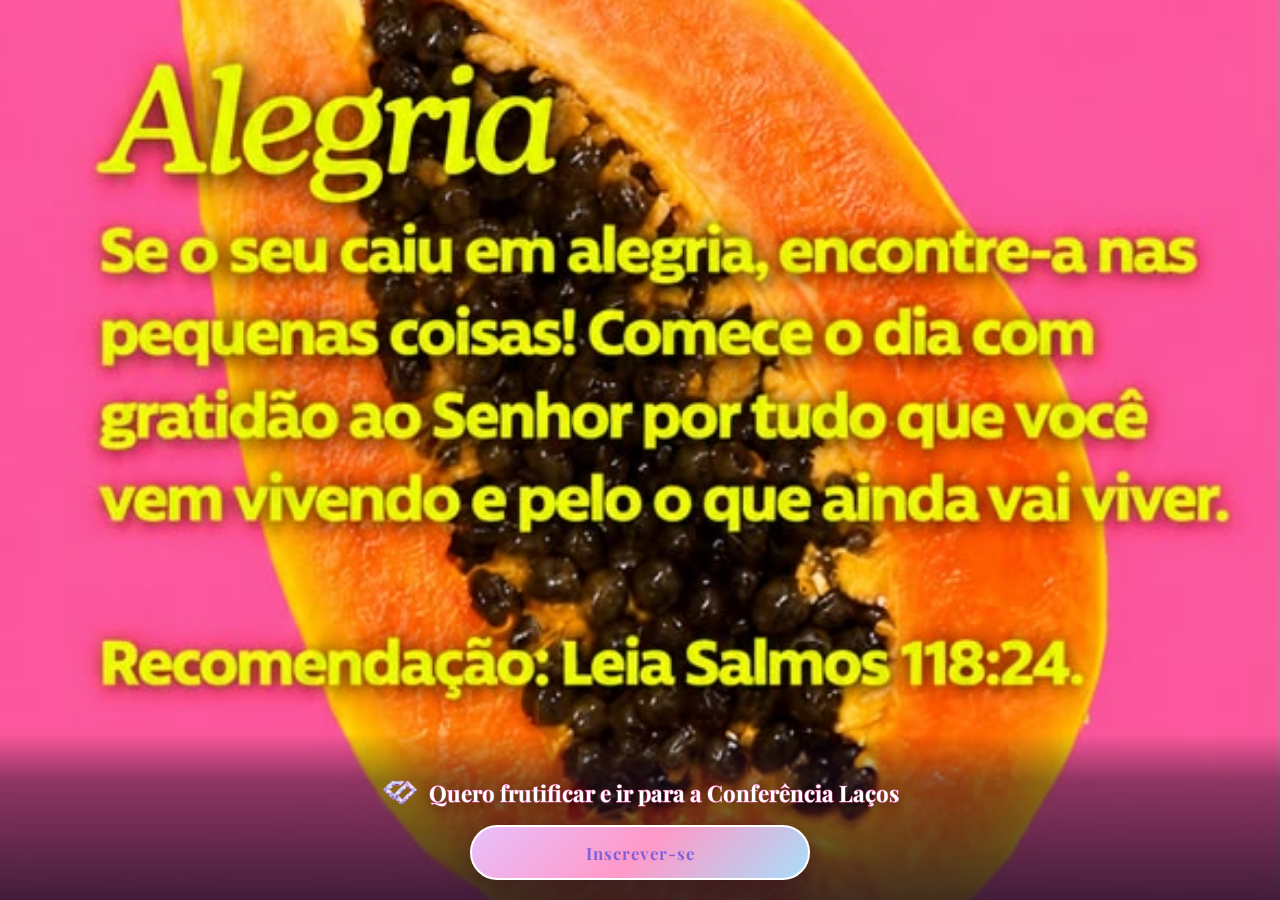
<file: frutifique/alegria.html>
<!DOCTYPE html>
<html lang="pt-BR">
<head>
    <meta charset="UTF-8">
    <meta name="viewport" content="width=device-width, initial-scale=1.0, viewport-fit=cover">
    <meta name="theme-color" content="#8061D9">
    <title>Alegria — Frutifique | Conferência Laços 2026</title>
    <link rel="preconnect" href="https://fonts.googleapis.com">
    <link rel="preconnect" href="https://fonts.gstatic.com" crossorigin>
    <link href="https://fonts.googleapis.com/css2?family=Playfair+Display:wght@600;700&family=Plus+Jakarta+Sans:wght@500;600;700&display=swap" rel="stylesheet">
    <style>
        * { box-sizing: border-box; }
        html, body { width: 100%; height: 100%; margin: 0; overflow: hidden; }
        body { font-family: 'Plus Jakarta Sans', sans-serif; background: #241a30; }
        .artwork {
            position: fixed; inset: 0; width: 100%; height: 100%;
            display: block; object-fit: cover; object-position: center;
        }
        .bottom-cta {
            position: fixed; z-index: 2; left: 0; right: 0; bottom: 0;
            padding: 2.5rem 1rem max(1.25rem, env(safe-area-inset-bottom));
            display: flex; flex-direction: column; align-items: center; gap: .85rem;
            background: linear-gradient(to bottom, transparent 0%, rgba(25, 17, 35, .48) 28%, rgba(25, 17, 35, .82) 100%);
        }
        .invitation {
            display: flex; align-items: center; justify-content: center; gap: .65rem;
            color: #fff; text-align: center;
            -webkit-text-stroke: 1px #FF69B4;
            paint-order: stroke fill;
            font-family: 'Playfair Display', serif; font-size: clamp(1.05rem, 4vw, 1.4rem);
            font-weight: 700; line-height: 1.25;
            text-shadow: 0 2px 12px rgba(0,0,0,.55);
        }
        .invitation img { width: 38px; height: 38px; object-fit: contain; flex: 0 0 auto; }
        .signup-button {
            width: min(100%, 340px); min-height: 54px; padding: .9rem 1.5rem;
            display: flex; justify-content: center; align-items: center;
            border: 2px solid #fff; border-radius: 999px;
            background: linear-gradient(135deg, #E8C0FC, #FF99C8, #A8DEFA);
            color: #8061D9; text-decoration: none; text-align: center;
            font-family: 'Playfair Display', serif; font-size: 1.05rem;
            font-weight: 700; letter-spacing: 1px;
            box-shadow: 0 10px 25px rgba(20, 10, 35, .3);
            transition: transform .2s ease, filter .2s ease;
        }
        .signup-button:hover { transform: translateY(-2px); filter: brightness(1.06); }
        .signup-button:focus-visible { outline: 3px solid #fff; outline-offset: 4px; }
        @media (min-aspect-ratio: 4/5) {
            .artwork { object-position: center; }
        }
    </style>
</head>
<body>
    <img class="artwork" src="img/alegria.jpeg" alt="alegria" fetchpriority="high">
    <footer class="bottom-cta">
        <div class="invitation">
            <img src="../shineLogo.png" alt="" aria-hidden="true">
            <span>Quero frutificar e ir para a Conferência Laços</span>
        </div>
        <a class="signup-button" href="../index.html">Inscrever-se</a>
    </footer>
</body>
</html>
</file>
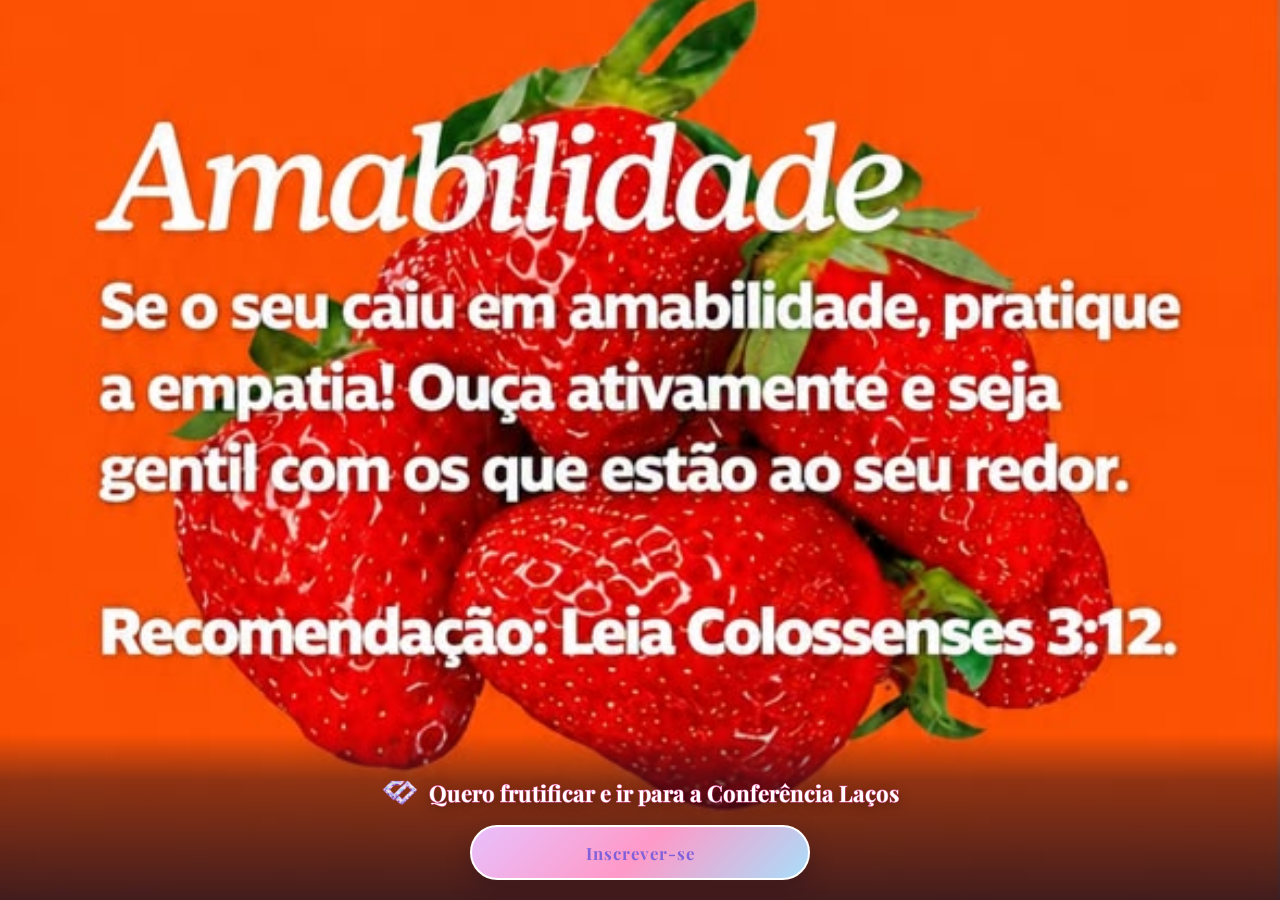
<file: frutifique/amabilidade.html>
<!DOCTYPE html>
<html lang="pt-BR">
<head>
    <meta charset="UTF-8">
    <meta name="viewport" content="width=device-width, initial-scale=1.0, viewport-fit=cover">
    <meta name="theme-color" content="#8061D9">
    <title>Amabilidade — Frutifique | Conferência Laços 2026</title>
    <link rel="preconnect" href="https://fonts.googleapis.com">
    <link rel="preconnect" href="https://fonts.gstatic.com" crossorigin>
    <link href="https://fonts.googleapis.com/css2?family=Playfair+Display:wght@600;700&family=Plus+Jakarta+Sans:wght@500;600;700&display=swap" rel="stylesheet">
    <style>
        * { box-sizing: border-box; }
        html, body { width: 100%; height: 100%; margin: 0; overflow: hidden; }
        body { font-family: 'Plus Jakarta Sans', sans-serif; background: #241a30; }
        .artwork {
            position: fixed; inset: 0; width: 100%; height: 100%;
            display: block; object-fit: cover; object-position: center;
        }
        .bottom-cta {
            position: fixed; z-index: 2; left: 0; right: 0; bottom: 0;
            padding: 2.5rem 1rem max(1.25rem, env(safe-area-inset-bottom));
            display: flex; flex-direction: column; align-items: center; gap: .85rem;
            background: linear-gradient(to bottom, transparent 0%, rgba(25, 17, 35, .48) 28%, rgba(25, 17, 35, .82) 100%);
        }
        .invitation {
            display: flex; align-items: center; justify-content: center; gap: .65rem;
            color: #fff; text-align: center;
            -webkit-text-stroke: 1px #FF69B4;
            paint-order: stroke fill;
            font-family: 'Playfair Display', serif; font-size: clamp(1.05rem, 4vw, 1.4rem);
            font-weight: 700; line-height: 1.25;
            text-shadow: 0 2px 12px rgba(0,0,0,.55);
        }
        .invitation img { width: 38px; height: 38px; object-fit: contain; flex: 0 0 auto; }
        .signup-button {
            width: min(100%, 340px); min-height: 54px; padding: .9rem 1.5rem;
            display: flex; justify-content: center; align-items: center;
            border: 2px solid #fff; border-radius: 999px;
            background: linear-gradient(135deg, #E8C0FC, #FF99C8, #A8DEFA);
            color: #8061D9; text-decoration: none; text-align: center;
            font-family: 'Playfair Display', serif; font-size: 1.05rem;
            font-weight: 700; letter-spacing: 1px;
            box-shadow: 0 10px 25px rgba(20, 10, 35, .3);
            transition: transform .2s ease, filter .2s ease;
        }
        .signup-button:hover { transform: translateY(-2px); filter: brightness(1.06); }
        .signup-button:focus-visible { outline: 3px solid #fff; outline-offset: 4px; }
        @media (min-aspect-ratio: 4/5) {
            .artwork { object-position: center; }
        }
    </style>
</head>
<body>
    <img class="artwork" src="img/amabilidade.jpeg" alt="amabilidade" fetchpriority="high">
    <footer class="bottom-cta">
        <div class="invitation">
            <img src="../shineLogo.png" alt="" aria-hidden="true">
            <span>Quero frutificar e ir para a Conferência Laços</span>
        </div>
        <a class="signup-button" href="../index.html">Inscrever-se</a>
    </footer>
</body>
</html>
</file>
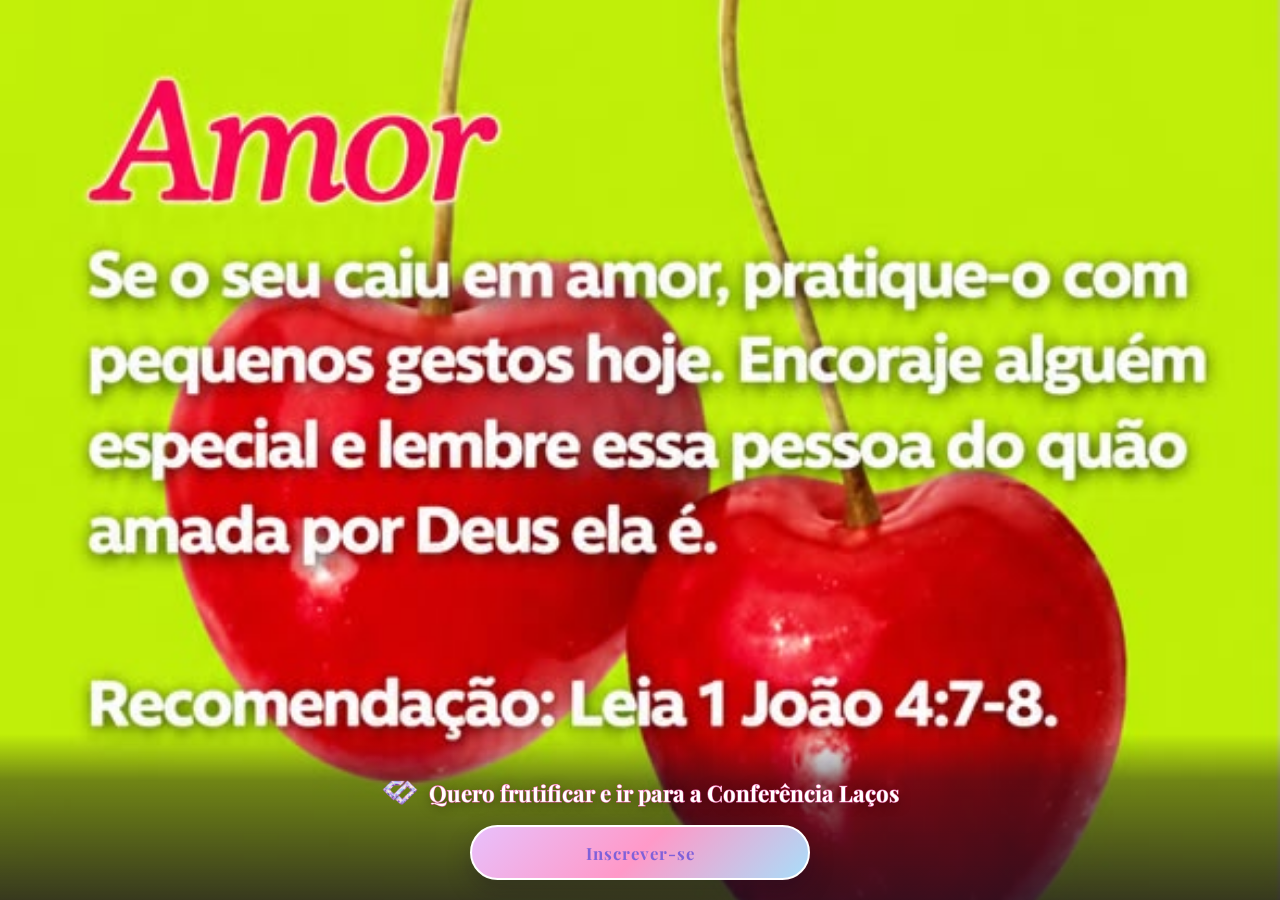
<file: frutifique/amor.html>
<!DOCTYPE html>
<html lang="pt-BR">
<head>
    <meta charset="UTF-8">
    <meta name="viewport" content="width=device-width, initial-scale=1.0, viewport-fit=cover">
    <meta name="theme-color" content="#8061D9">
    <title>Amor — Frutifique | Conferência Laços 2026</title>
    <link rel="preconnect" href="https://fonts.googleapis.com">
    <link rel="preconnect" href="https://fonts.gstatic.com" crossorigin>
    <link href="https://fonts.googleapis.com/css2?family=Playfair+Display:wght@600;700&family=Plus+Jakarta+Sans:wght@500;600;700&display=swap" rel="stylesheet">
    <style>
        * { box-sizing: border-box; }
        html, body { width: 100%; height: 100%; margin: 0; overflow: hidden; }
        body { font-family: 'Plus Jakarta Sans', sans-serif; background: #241a30; }
        .artwork {
            position: fixed; inset: 0; width: 100%; height: 100%;
            display: block; object-fit: cover; object-position: center;
        }
        .bottom-cta {
            position: fixed; z-index: 2; left: 0; right: 0; bottom: 0;
            padding: 2.5rem 1rem max(1.25rem, env(safe-area-inset-bottom));
            display: flex; flex-direction: column; align-items: center; gap: .85rem;
            background: linear-gradient(to bottom, transparent 0%, rgba(25, 17, 35, .48) 28%, rgba(25, 17, 35, .82) 100%);
        }
        .invitation {
            display: flex; align-items: center; justify-content: center; gap: .65rem;
            color: #fff; text-align: center;
            -webkit-text-stroke: 1px #FF69B4;
            paint-order: stroke fill;
            font-family: 'Playfair Display', serif; font-size: clamp(1.05rem, 4vw, 1.4rem);
            font-weight: 700; line-height: 1.25;
            text-shadow: 0 2px 12px rgba(0,0,0,.55);
        }
        .invitation img { width: 38px; height: 38px; object-fit: contain; flex: 0 0 auto; }
        .signup-button {
            width: min(100%, 340px); min-height: 54px; padding: .9rem 1.5rem;
            display: flex; justify-content: center; align-items: center;
            border: 2px solid #fff; border-radius: 999px;
            background: linear-gradient(135deg, #E8C0FC, #FF99C8, #A8DEFA);
            color: #8061D9; text-decoration: none; text-align: center;
            font-family: 'Playfair Display', serif; font-size: 1.05rem;
            font-weight: 700; letter-spacing: 1px;
            box-shadow: 0 10px 25px rgba(20, 10, 35, .3);
            transition: transform .2s ease, filter .2s ease;
        }
        .signup-button:hover { transform: translateY(-2px); filter: brightness(1.06); }
        .signup-button:focus-visible { outline: 3px solid #fff; outline-offset: 4px; }
        @media (min-aspect-ratio: 4/5) {
            .artwork { object-position: center; }
        }
    </style>
</head>
<body>
    <img class="artwork" src="img/amor.jpeg" alt="amor" fetchpriority="high">
    <footer class="bottom-cta">
        <div class="invitation">
            <img src="../shineLogo.png" alt="" aria-hidden="true">
            <span>Quero frutificar e ir para a Conferência Laços</span>
        </div>
        <a class="signup-button" href="../index.html">Inscrever-se</a>
    </footer>
</body>
</html>
</file>
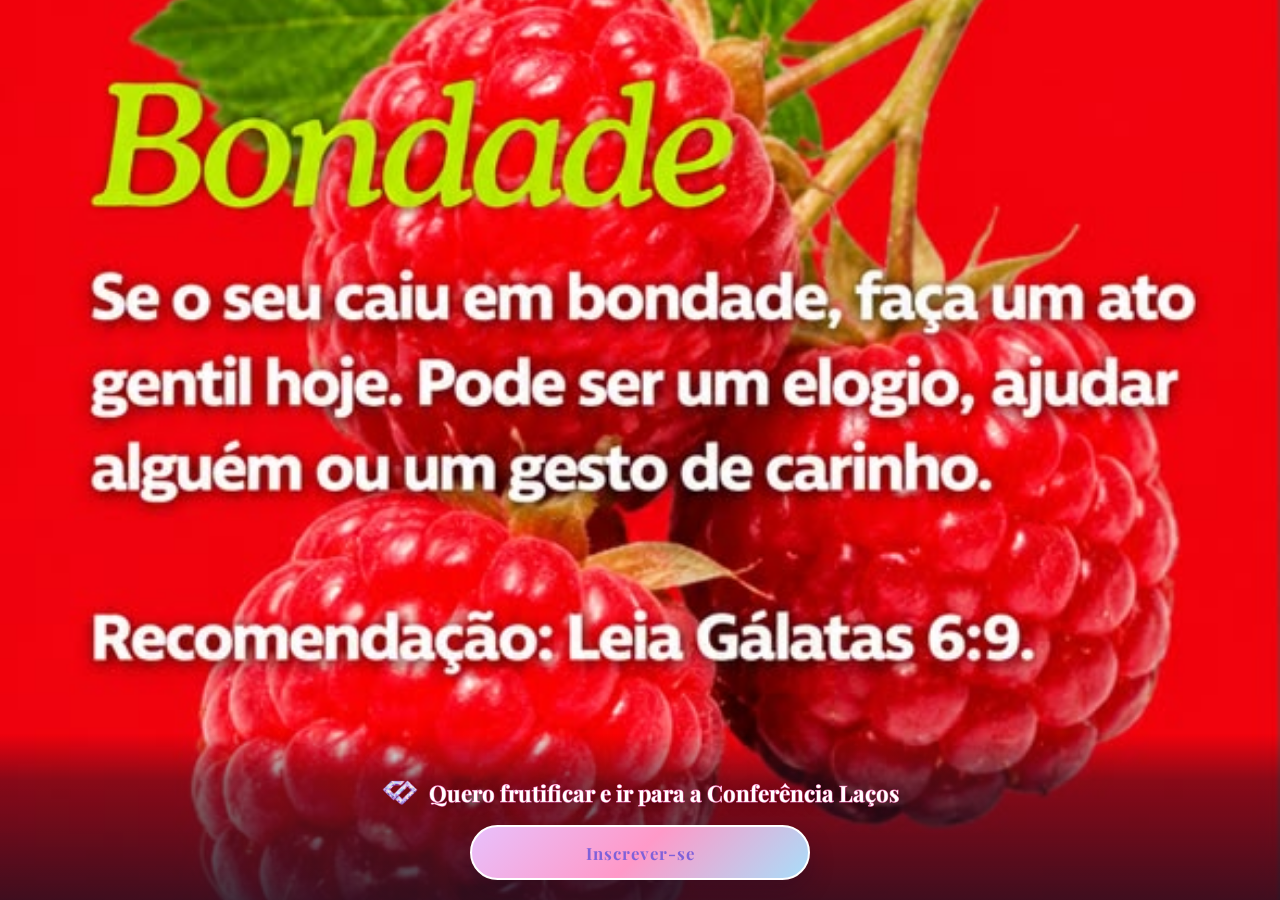
<file: frutifique/bondade.html>
<!DOCTYPE html>
<html lang="pt-BR">
<head>
    <meta charset="UTF-8">
    <meta name="viewport" content="width=device-width, initial-scale=1.0, viewport-fit=cover">
    <meta name="theme-color" content="#8061D9">
    <title>Bondade — Frutifique | Conferência Laços 2026</title>
    <link rel="preconnect" href="https://fonts.googleapis.com">
    <link rel="preconnect" href="https://fonts.gstatic.com" crossorigin>
    <link href="https://fonts.googleapis.com/css2?family=Playfair+Display:wght@600;700&family=Plus+Jakarta+Sans:wght@500;600;700&display=swap" rel="stylesheet">
    <style>
        * { box-sizing: border-box; }
        html, body { width: 100%; height: 100%; margin: 0; overflow: hidden; }
        body { font-family: 'Plus Jakarta Sans', sans-serif; background: #241a30; }
        .artwork {
            position: fixed; inset: 0; width: 100%; height: 100%;
            display: block; object-fit: cover; object-position: center;
        }
        .bottom-cta {
            position: fixed; z-index: 2; left: 0; right: 0; bottom: 0;
            padding: 2.5rem 1rem max(1.25rem, env(safe-area-inset-bottom));
            display: flex; flex-direction: column; align-items: center; gap: .85rem;
            background: linear-gradient(to bottom, transparent 0%, rgba(25, 17, 35, .48) 28%, rgba(25, 17, 35, .82) 100%);
        }
        .invitation {
            display: flex; align-items: center; justify-content: center; gap: .65rem;
            color: #fff; text-align: center;
            -webkit-text-stroke: 1px #FF69B4;
            paint-order: stroke fill;
            font-family: 'Playfair Display', serif; font-size: clamp(1.05rem, 4vw, 1.4rem);
            font-weight: 700; line-height: 1.25;
            text-shadow: 0 2px 12px rgba(0,0,0,.55);
        }
        .invitation img { width: 38px; height: 38px; object-fit: contain; flex: 0 0 auto; }
        .signup-button {
            width: min(100%, 340px); min-height: 54px; padding: .9rem 1.5rem;
            display: flex; justify-content: center; align-items: center;
            border: 2px solid #fff; border-radius: 999px;
            background: linear-gradient(135deg, #E8C0FC, #FF99C8, #A8DEFA);
            color: #8061D9; text-decoration: none; text-align: center;
            font-family: 'Playfair Display', serif; font-size: 1.05rem;
            font-weight: 700; letter-spacing: 1px;
            box-shadow: 0 10px 25px rgba(20, 10, 35, .3);
            transition: transform .2s ease, filter .2s ease;
        }
        .signup-button:hover { transform: translateY(-2px); filter: brightness(1.06); }
        .signup-button:focus-visible { outline: 3px solid #fff; outline-offset: 4px; }
        @media (min-aspect-ratio: 4/5) {
            .artwork { object-position: center; }
        }
    </style>
</head>
<body>
    <img class="artwork" src="img/bondade.jpeg" alt="bondade" fetchpriority="high">
    <footer class="bottom-cta">
        <div class="invitation">
            <img src="../shineLogo.png" alt="" aria-hidden="true">
            <span>Quero frutificar e ir para a Conferência Laços</span>
        </div>
        <a class="signup-button" href="../index.html">Inscrever-se</a>
    </footer>
</body>
</html>
</file>
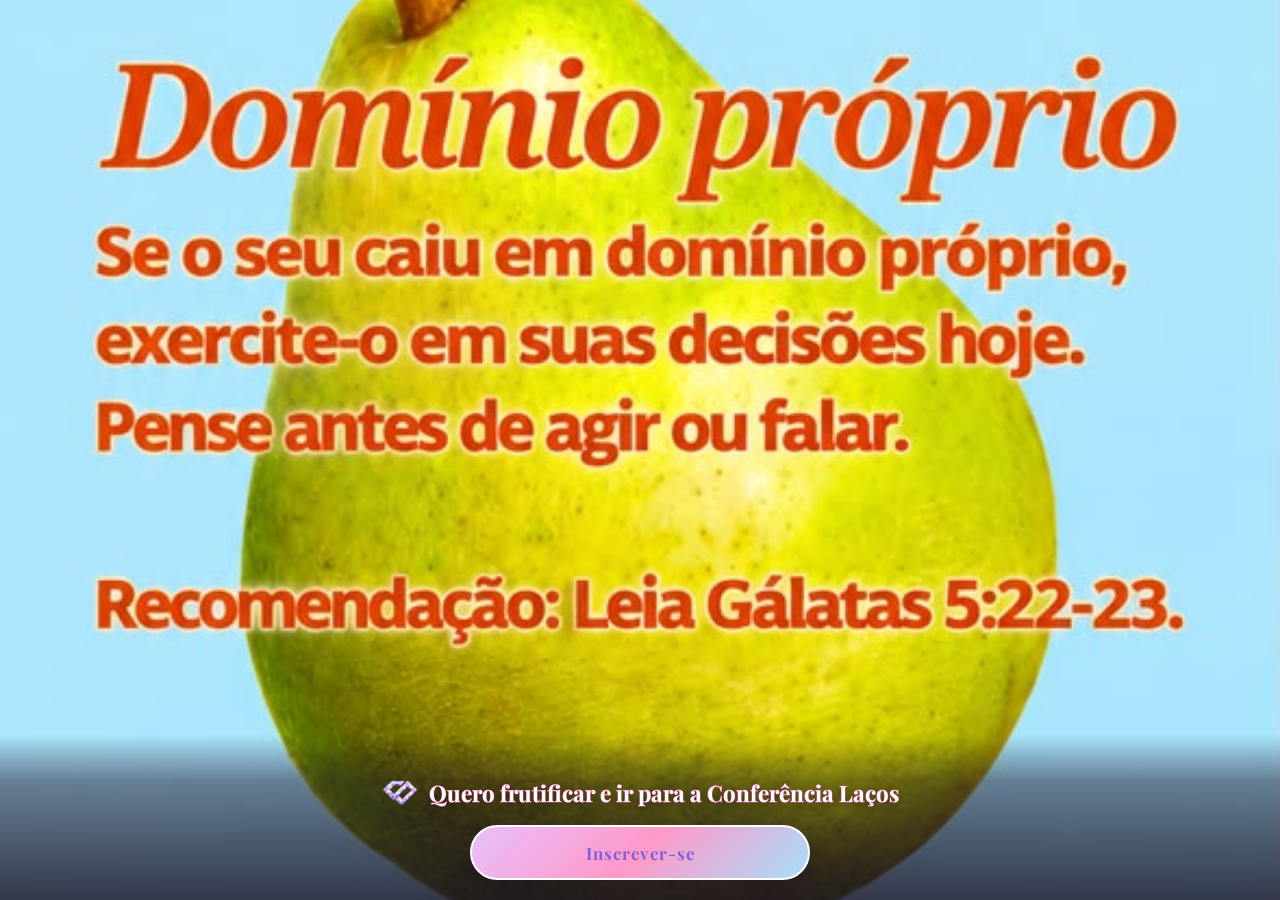
<file: frutifique/dominio-proprio.html>
<!DOCTYPE html>
<html lang="pt-BR">
<head>
    <meta charset="UTF-8">
    <meta name="viewport" content="width=device-width, initial-scale=1.0, viewport-fit=cover">
    <meta name="theme-color" content="#8061D9">
    <title>Dominio proprio — Frutifique | Conferência Laços 2026</title>
    <link rel="preconnect" href="https://fonts.googleapis.com">
    <link rel="preconnect" href="https://fonts.gstatic.com" crossorigin>
    <link href="https://fonts.googleapis.com/css2?family=Playfair+Display:wght@600;700&family=Plus+Jakarta+Sans:wght@500;600;700&display=swap" rel="stylesheet">
    <style>
        * { box-sizing: border-box; }
        html, body { width: 100%; height: 100%; margin: 0; overflow: hidden; }
        body { font-family: 'Plus Jakarta Sans', sans-serif; background: #241a30; }
        .artwork {
            position: fixed; inset: 0; width: 100%; height: 100%;
            display: block; object-fit: cover; object-position: center;
        }
        .bottom-cta {
            position: fixed; z-index: 2; left: 0; right: 0; bottom: 0;
            padding: 2.5rem 1rem max(1.25rem, env(safe-area-inset-bottom));
            display: flex; flex-direction: column; align-items: center; gap: .85rem;
            background: linear-gradient(to bottom, transparent 0%, rgba(25, 17, 35, .48) 28%, rgba(25, 17, 35, .82) 100%);
        }
        .invitation {
            display: flex; align-items: center; justify-content: center; gap: .65rem;
            color: #fff; text-align: center;
            -webkit-text-stroke: 1px #FF69B4;
            paint-order: stroke fill;
            font-family: 'Playfair Display', serif; font-size: clamp(1.05rem, 4vw, 1.4rem);
            font-weight: 700; line-height: 1.25;
            text-shadow: 0 2px 12px rgba(0,0,0,.55);
        }
        .invitation img { width: 38px; height: 38px; object-fit: contain; flex: 0 0 auto; }
        .signup-button {
            width: min(100%, 340px); min-height: 54px; padding: .9rem 1.5rem;
            display: flex; justify-content: center; align-items: center;
            border: 2px solid #fff; border-radius: 999px;
            background: linear-gradient(135deg, #E8C0FC, #FF99C8, #A8DEFA);
            color: #8061D9; text-decoration: none; text-align: center;
            font-family: 'Playfair Display', serif; font-size: 1.05rem;
            font-weight: 700; letter-spacing: 1px;
            box-shadow: 0 10px 25px rgba(20, 10, 35, .3);
            transition: transform .2s ease, filter .2s ease;
        }
        .signup-button:hover { transform: translateY(-2px); filter: brightness(1.06); }
        .signup-button:focus-visible { outline: 3px solid #fff; outline-offset: 4px; }
        @media (min-aspect-ratio: 4/5) {
            .artwork { object-position: center; }
        }
    </style>
</head>
<body>
    <img class="artwork" src="img/dominio-proprio.jpeg" alt="dominio proprio" fetchpriority="high">
    <footer class="bottom-cta">
        <div class="invitation">
            <img src="../shineLogo.png" alt="" aria-hidden="true">
            <span>Quero frutificar e ir para a Conferência Laços</span>
        </div>
        <a class="signup-button" href="../index.html">Inscrever-se</a>
    </footer>
</body>
</html>
</file>
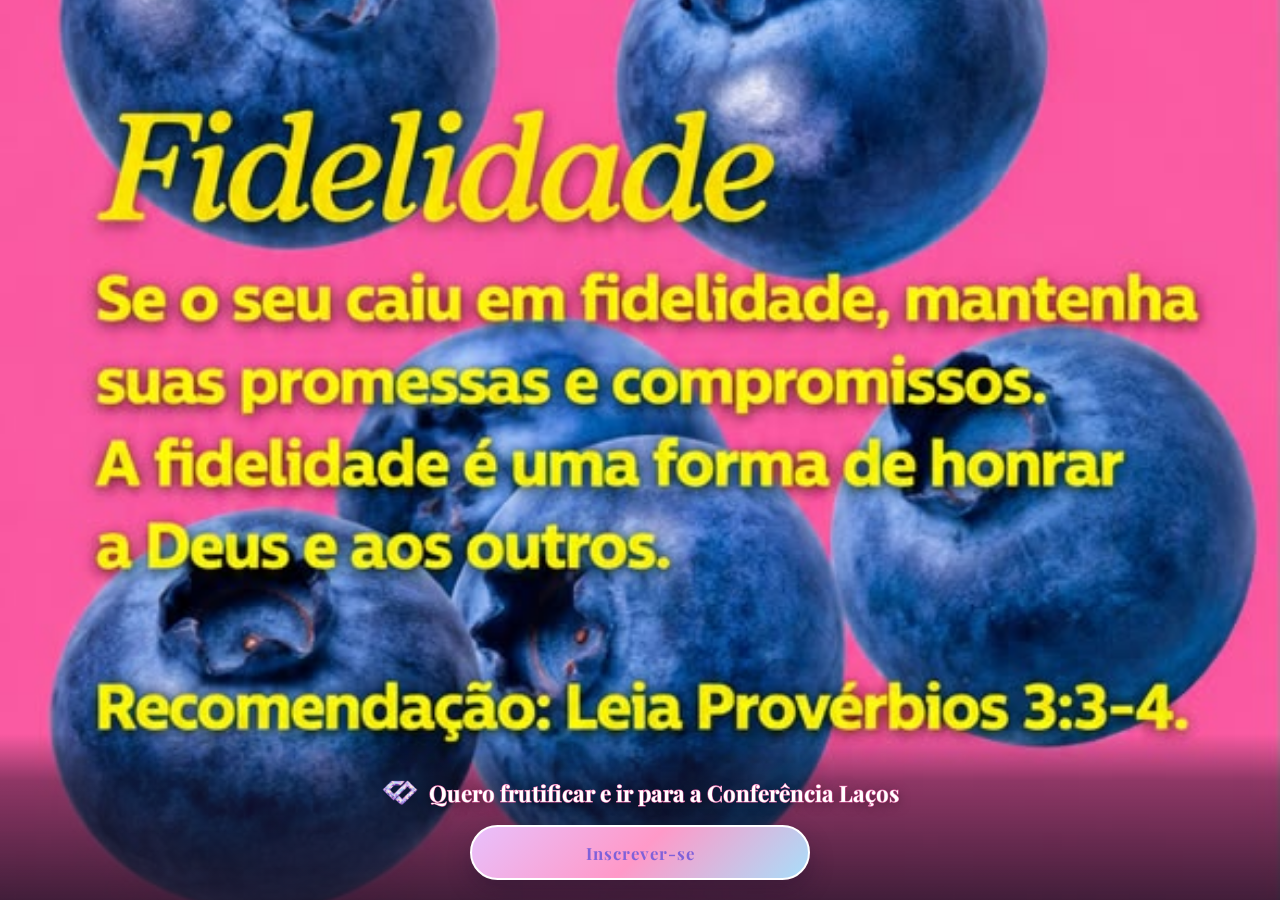
<file: frutifique/fidelidade.html>
<!DOCTYPE html>
<html lang="pt-BR">
<head>
    <meta charset="UTF-8">
    <meta name="viewport" content="width=device-width, initial-scale=1.0, viewport-fit=cover">
    <meta name="theme-color" content="#8061D9">
    <title>Fidelidade — Frutifique | Conferência Laços 2026</title>
    <link rel="preconnect" href="https://fonts.googleapis.com">
    <link rel="preconnect" href="https://fonts.gstatic.com" crossorigin>
    <link href="https://fonts.googleapis.com/css2?family=Playfair+Display:wght@600;700&family=Plus+Jakarta+Sans:wght@500;600;700&display=swap" rel="stylesheet">
    <style>
        * { box-sizing: border-box; }
        html, body { width: 100%; height: 100%; margin: 0; overflow: hidden; }
        body { font-family: 'Plus Jakarta Sans', sans-serif; background: #241a30; }
        .artwork {
            position: fixed; inset: 0; width: 100%; height: 100%;
            display: block; object-fit: cover; object-position: center;
        }
        .bottom-cta {
            position: fixed; z-index: 2; left: 0; right: 0; bottom: 0;
            padding: 2.5rem 1rem max(1.25rem, env(safe-area-inset-bottom));
            display: flex; flex-direction: column; align-items: center; gap: .85rem;
            background: linear-gradient(to bottom, transparent 0%, rgba(25, 17, 35, .48) 28%, rgba(25, 17, 35, .82) 100%);
        }
        .invitation {
            display: flex; align-items: center; justify-content: center; gap: .65rem;
            color: #fff; text-align: center;
            -webkit-text-stroke: 1px #FF69B4;
            paint-order: stroke fill;
            font-family: 'Playfair Display', serif; font-size: clamp(1.05rem, 4vw, 1.4rem);
            font-weight: 700; line-height: 1.25;
            text-shadow: 0 2px 12px rgba(0,0,0,.55);
        }
        .invitation img { width: 38px; height: 38px; object-fit: contain; flex: 0 0 auto; }
        .signup-button {
            width: min(100%, 340px); min-height: 54px; padding: .9rem 1.5rem;
            display: flex; justify-content: center; align-items: center;
            border: 2px solid #fff; border-radius: 999px;
            background: linear-gradient(135deg, #E8C0FC, #FF99C8, #A8DEFA);
            color: #8061D9; text-decoration: none; text-align: center;
            font-family: 'Playfair Display', serif; font-size: 1.05rem;
            font-weight: 700; letter-spacing: 1px;
            box-shadow: 0 10px 25px rgba(20, 10, 35, .3);
            transition: transform .2s ease, filter .2s ease;
        }
        .signup-button:hover { transform: translateY(-2px); filter: brightness(1.06); }
        .signup-button:focus-visible { outline: 3px solid #fff; outline-offset: 4px; }
        @media (min-aspect-ratio: 4/5) {
            .artwork { object-position: center; }
        }
    </style>
</head>
<body>
    <img class="artwork" src="img/fidelidade.jpeg" alt="fidelidade" fetchpriority="high">
    <footer class="bottom-cta">
        <div class="invitation">
            <img src="../shineLogo.png" alt="" aria-hidden="true">
            <span>Quero frutificar e ir para a Conferência Laços</span>
        </div>
        <a class="signup-button" href="../index.html">Inscrever-se</a>
    </footer>
</body>
</html>
</file>
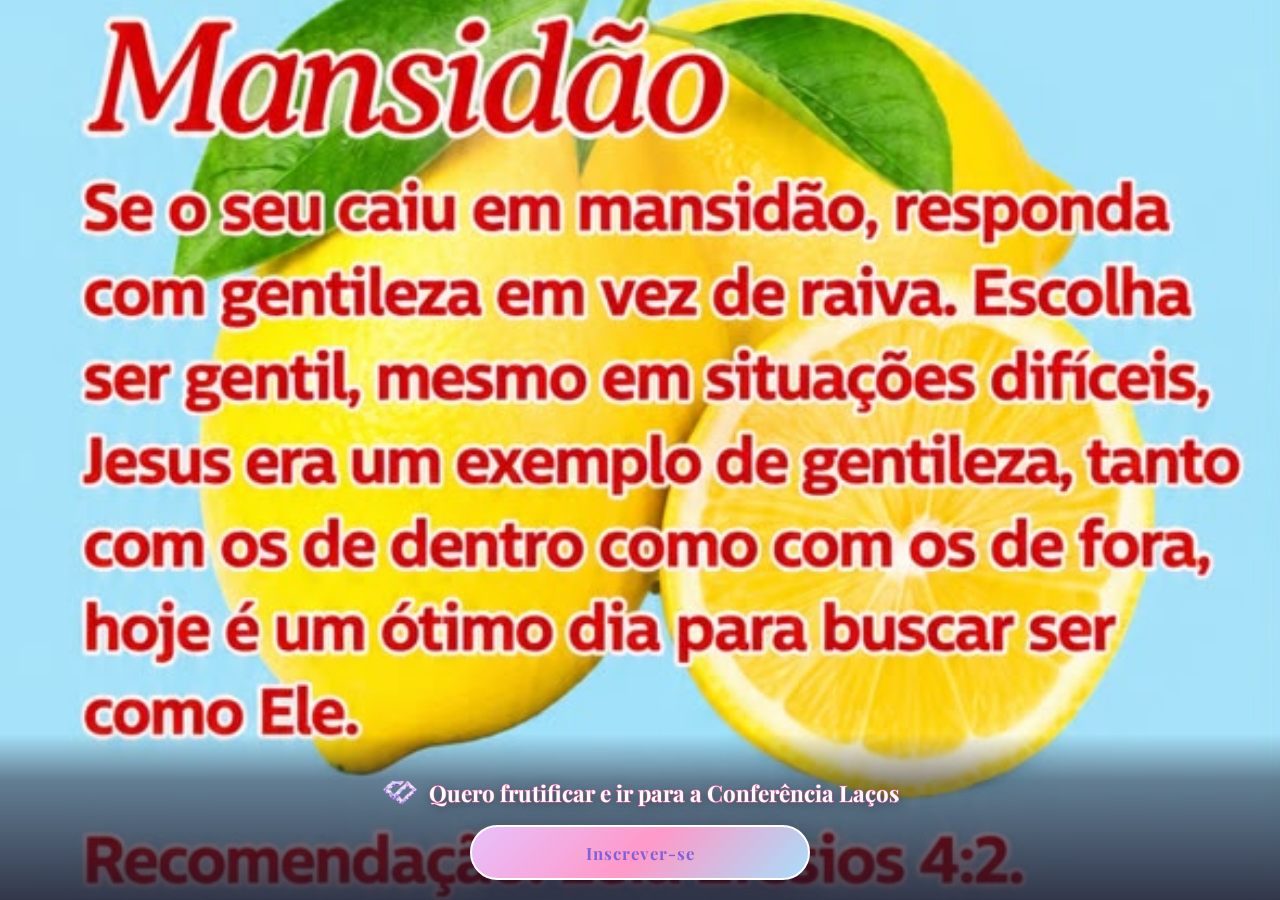
<file: frutifique/mansidao.html>
<!DOCTYPE html>
<html lang="pt-BR">
<head>
    <meta charset="UTF-8">
    <meta name="viewport" content="width=device-width, initial-scale=1.0, viewport-fit=cover">
    <meta name="theme-color" content="#8061D9">
    <title>Mansidao — Frutifique | Conferência Laços 2026</title>
    <link rel="preconnect" href="https://fonts.googleapis.com">
    <link rel="preconnect" href="https://fonts.gstatic.com" crossorigin>
    <link href="https://fonts.googleapis.com/css2?family=Playfair+Display:wght@600;700&family=Plus+Jakarta+Sans:wght@500;600;700&display=swap" rel="stylesheet">
    <style>
        * { box-sizing: border-box; }
        html, body { width: 100%; height: 100%; margin: 0; overflow: hidden; }
        body { font-family: 'Plus Jakarta Sans', sans-serif; background: #241a30; }
        .artwork {
            position: fixed; inset: 0; width: 100%; height: 100%;
            display: block; object-fit: cover; object-position: center;
        }
        .bottom-cta {
            position: fixed; z-index: 2; left: 0; right: 0; bottom: 0;
            padding: 2.5rem 1rem max(1.25rem, env(safe-area-inset-bottom));
            display: flex; flex-direction: column; align-items: center; gap: .85rem;
            background: linear-gradient(to bottom, transparent 0%, rgba(25, 17, 35, .48) 28%, rgba(25, 17, 35, .82) 100%);
        }
        .invitation {
            display: flex; align-items: center; justify-content: center; gap: .65rem;
            color: #fff; text-align: center;
            -webkit-text-stroke: 1px #FF69B4;
            paint-order: stroke fill;
            font-family: 'Playfair Display', serif; font-size: clamp(1.05rem, 4vw, 1.4rem);
            font-weight: 700; line-height: 1.25;
            text-shadow: 0 2px 12px rgba(0,0,0,.55);
        }
        .invitation img { width: 38px; height: 38px; object-fit: contain; flex: 0 0 auto; }
        .signup-button {
            width: min(100%, 340px); min-height: 54px; padding: .9rem 1.5rem;
            display: flex; justify-content: center; align-items: center;
            border: 2px solid #fff; border-radius: 999px;
            background: linear-gradient(135deg, #E8C0FC, #FF99C8, #A8DEFA);
            color: #8061D9; text-decoration: none; text-align: center;
            font-family: 'Playfair Display', serif; font-size: 1.05rem;
            font-weight: 700; letter-spacing: 1px;
            box-shadow: 0 10px 25px rgba(20, 10, 35, .3);
            transition: transform .2s ease, filter .2s ease;
        }
        .signup-button:hover { transform: translateY(-2px); filter: brightness(1.06); }
        .signup-button:focus-visible { outline: 3px solid #fff; outline-offset: 4px; }
        @media (min-aspect-ratio: 4/5) {
            .artwork { object-position: center; }
        }
    </style>
</head>
<body>
    <img class="artwork" src="img/mansidao.jpeg" alt="mansidao" fetchpriority="high">
    <footer class="bottom-cta">
        <div class="invitation">
            <img src="../shineLogo.png" alt="" aria-hidden="true">
            <span>Quero frutificar e ir para a Conferência Laços</span>
        </div>
        <a class="signup-button" href="../index.html">Inscrever-se</a>
    </footer>
</body>
</html>
</file>
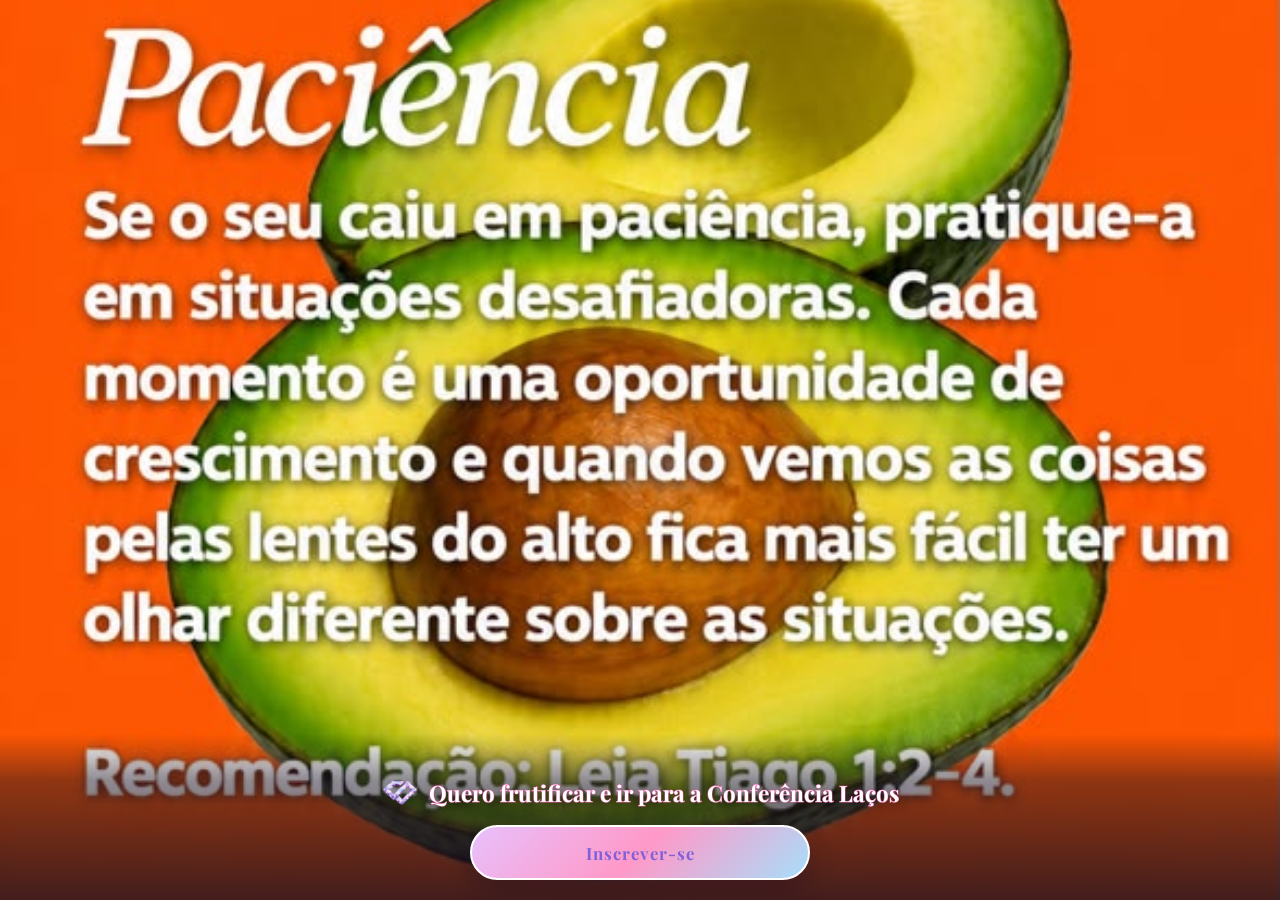
<file: frutifique/paciencia.html>
<!DOCTYPE html>
<html lang="pt-BR">
<head>
    <meta charset="UTF-8">
    <meta name="viewport" content="width=device-width, initial-scale=1.0, viewport-fit=cover">
    <meta name="theme-color" content="#8061D9">
    <title>Paciencia — Frutifique | Conferência Laços 2026</title>
    <link rel="preconnect" href="https://fonts.googleapis.com">
    <link rel="preconnect" href="https://fonts.gstatic.com" crossorigin>
    <link href="https://fonts.googleapis.com/css2?family=Playfair+Display:wght@600;700&family=Plus+Jakarta+Sans:wght@500;600;700&display=swap" rel="stylesheet">
    <style>
        * { box-sizing: border-box; }
        html, body { width: 100%; height: 100%; margin: 0; overflow: hidden; }
        body { font-family: 'Plus Jakarta Sans', sans-serif; background: #241a30; }
        .artwork {
            position: fixed; inset: 0; width: 100%; height: 100%;
            display: block; object-fit: cover; object-position: center;
        }
        .bottom-cta {
            position: fixed; z-index: 2; left: 0; right: 0; bottom: 0;
            padding: 2.5rem 1rem max(1.25rem, env(safe-area-inset-bottom));
            display: flex; flex-direction: column; align-items: center; gap: .85rem;
            background: linear-gradient(to bottom, transparent 0%, rgba(25, 17, 35, .48) 28%, rgba(25, 17, 35, .82) 100%);
        }
        .invitation {
            display: flex; align-items: center; justify-content: center; gap: .65rem;
            color: #fff; text-align: center;
            -webkit-text-stroke: 1px #FF69B4;
            paint-order: stroke fill;
            font-family: 'Playfair Display', serif; font-size: clamp(1.05rem, 4vw, 1.4rem);
            font-weight: 700; line-height: 1.25;
            text-shadow: 0 2px 12px rgba(0,0,0,.55);
        }
        .invitation img { width: 38px; height: 38px; object-fit: contain; flex: 0 0 auto; }
        .signup-button {
            width: min(100%, 340px); min-height: 54px; padding: .9rem 1.5rem;
            display: flex; justify-content: center; align-items: center;
            border: 2px solid #fff; border-radius: 999px;
            background: linear-gradient(135deg, #E8C0FC, #FF99C8, #A8DEFA);
            color: #8061D9; text-decoration: none; text-align: center;
            font-family: 'Playfair Display', serif; font-size: 1.05rem;
            font-weight: 700; letter-spacing: 1px;
            box-shadow: 0 10px 25px rgba(20, 10, 35, .3);
            transition: transform .2s ease, filter .2s ease;
        }
        .signup-button:hover { transform: translateY(-2px); filter: brightness(1.06); }
        .signup-button:focus-visible { outline: 3px solid #fff; outline-offset: 4px; }
        @media (min-aspect-ratio: 4/5) {
            .artwork { object-position: center; }
        }
    </style>
</head>
<body>
    <img class="artwork" src="img/paciencia.jpeg" alt="paciencia" fetchpriority="high">
    <footer class="bottom-cta">
        <div class="invitation">
            <img src="../shineLogo.png" alt="" aria-hidden="true">
            <span>Quero frutificar e ir para a Conferência Laços</span>
        </div>
        <a class="signup-button" href="../index.html">Inscrever-se</a>
    </footer>
</body>
</html>
</file>
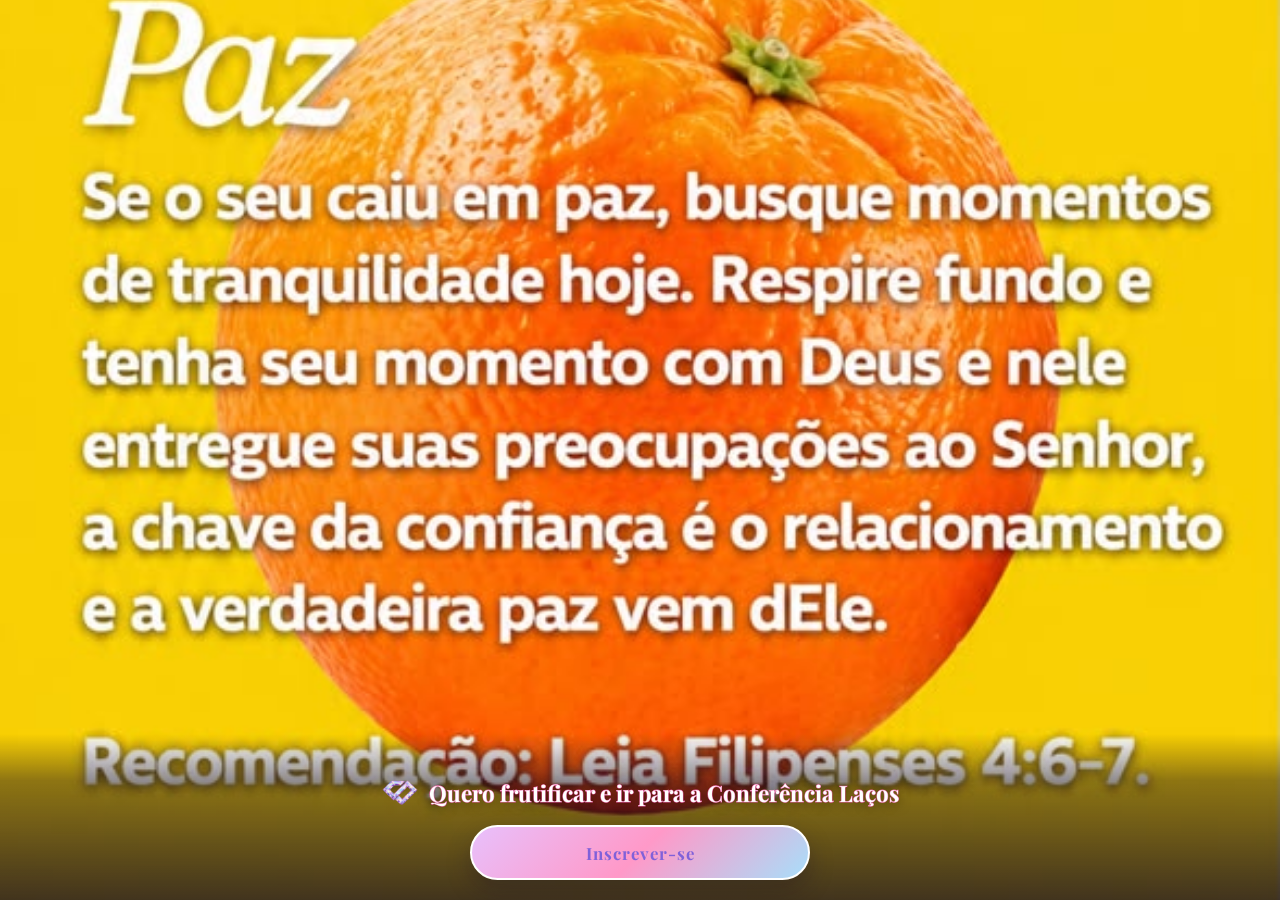
<file: frutifique/paz.html>
<!DOCTYPE html>
<html lang="pt-BR">
<head>
    <meta charset="UTF-8">
    <meta name="viewport" content="width=device-width, initial-scale=1.0, viewport-fit=cover">
    <meta name="theme-color" content="#8061D9">
    <title>Paz — Frutifique | Conferência Laços 2026</title>
    <link rel="preconnect" href="https://fonts.googleapis.com">
    <link rel="preconnect" href="https://fonts.gstatic.com" crossorigin>
    <link href="https://fonts.googleapis.com/css2?family=Playfair+Display:wght@600;700&family=Plus+Jakarta+Sans:wght@500;600;700&display=swap" rel="stylesheet">
    <style>
        * { box-sizing: border-box; }
        html, body { width: 100%; height: 100%; margin: 0; overflow: hidden; }
        body { font-family: 'Plus Jakarta Sans', sans-serif; background: #241a30; }
        .artwork {
            position: fixed; inset: 0; width: 100%; height: 100%;
            display: block; object-fit: cover; object-position: center;
        }
        .bottom-cta {
            position: fixed; z-index: 2; left: 0; right: 0; bottom: 0;
            padding: 2.5rem 1rem max(1.25rem, env(safe-area-inset-bottom));
            display: flex; flex-direction: column; align-items: center; gap: .85rem;
            background: linear-gradient(to bottom, transparent 0%, rgba(25, 17, 35, .48) 28%, rgba(25, 17, 35, .82) 100%);
        }
        .invitation {
            display: flex; align-items: center; justify-content: center; gap: .65rem;
            color: #fff; text-align: center;
            -webkit-text-stroke: 1px #FF69B4;
            paint-order: stroke fill;
            font-family: 'Playfair Display', serif; font-size: clamp(1.05rem, 4vw, 1.4rem);
            font-weight: 700; line-height: 1.25;
            text-shadow: 0 2px 12px rgba(0,0,0,.55);
        }
        .invitation img { width: 38px; height: 38px; object-fit: contain; flex: 0 0 auto; }
        .signup-button {
            width: min(100%, 340px); min-height: 54px; padding: .9rem 1.5rem;
            display: flex; justify-content: center; align-items: center;
            border: 2px solid #fff; border-radius: 999px;
            background: linear-gradient(135deg, #E8C0FC, #FF99C8, #A8DEFA);
            color: #8061D9; text-decoration: none; text-align: center;
            font-family: 'Playfair Display', serif; font-size: 1.05rem;
            font-weight: 700; letter-spacing: 1px;
            box-shadow: 0 10px 25px rgba(20, 10, 35, .3);
            transition: transform .2s ease, filter .2s ease;
        }
        .signup-button:hover { transform: translateY(-2px); filter: brightness(1.06); }
        .signup-button:focus-visible { outline: 3px solid #fff; outline-offset: 4px; }
        @media (min-aspect-ratio: 4/5) {
            .artwork { object-position: center; }
        }
    </style>
</head>
<body>
    <img class="artwork" src="img/paz.jpeg" alt="paz" fetchpriority="high">
    <footer class="bottom-cta">
        <div class="invitation">
            <img src="../shineLogo.png" alt="" aria-hidden="true">
            <span>Quero frutificar e ir para a Conferência Laços</span>
        </div>
        <a class="signup-button" href="../index.html">Inscrever-se</a>
    </footer>
</body>
</html>
</file>
